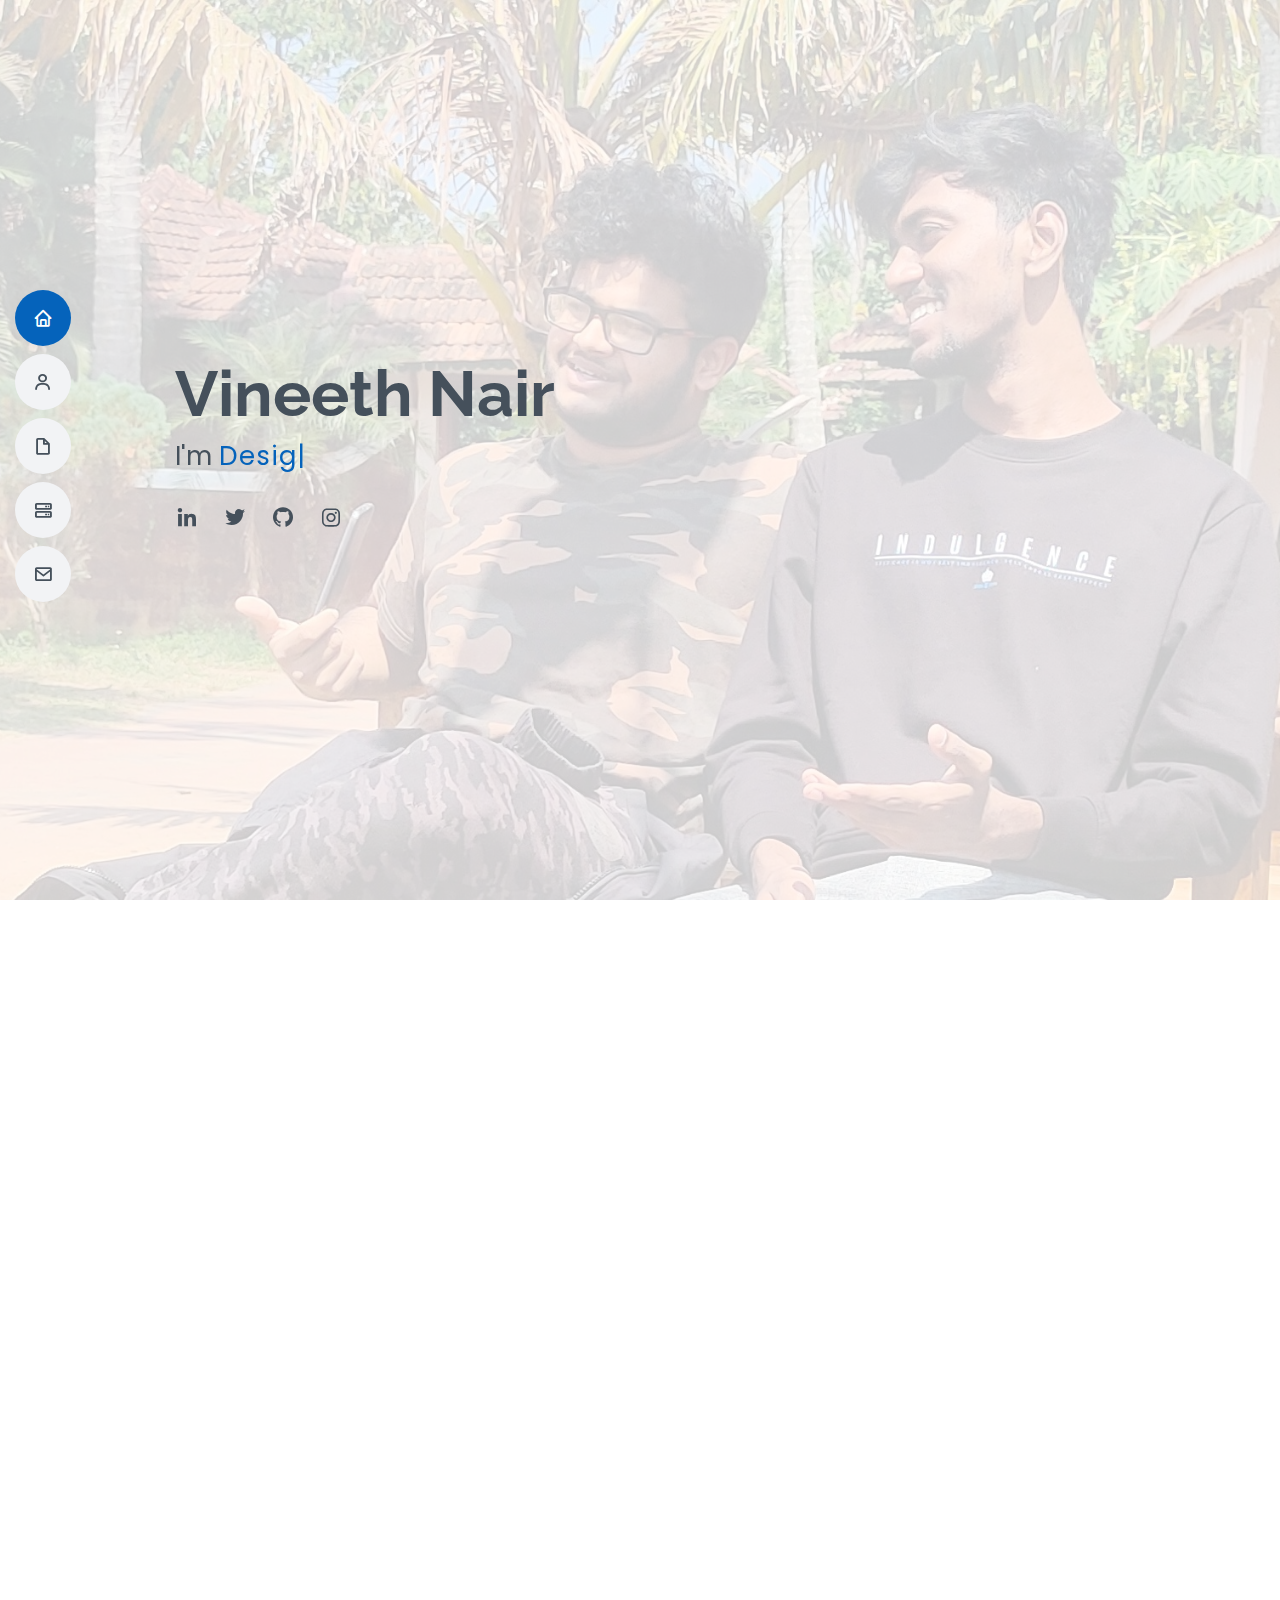
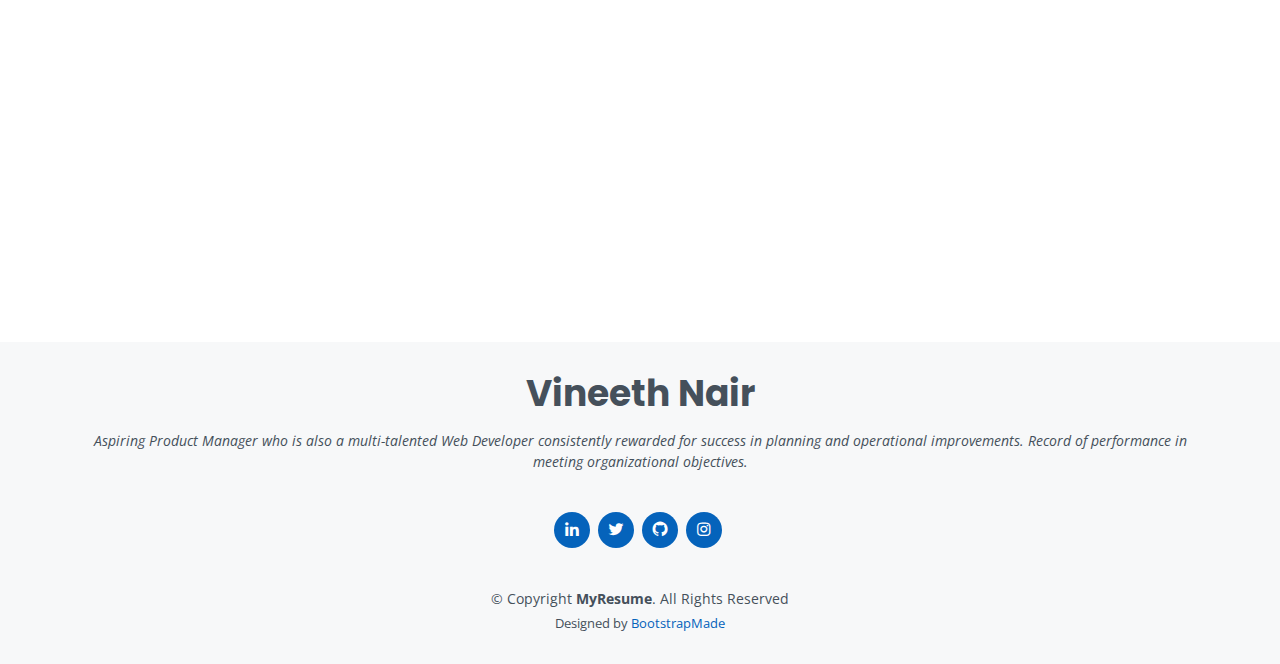
<file: index.html>
<!DOCTYPE html>
<html lang="en">

<head>
  <meta charset="utf-8">
  <meta content="width=device-width, initial-scale=1.0" name="viewport">

  <title>Vineeth Nair</title>
  <meta content="" name="descriptison">
  <meta content="" name="keywords">

  <!-- Favicons -->
  <link href="assets/img/favicon.png" rel="icon">

  <!-- Google Fonts -->
  <link href="https://fonts.googleapis.com/css?family=Open+Sans:300,300i,400,400i,600,600i,700,700i|Raleway:300,300i,400,400i,500,500i,600,600i,700,700i|Poppins:300,300i,400,400i,500,500i,600,600i,700,700i" rel="stylesheet">

  <!-- Vendor CSS Files -->
  <link href="assets/vendor/bootstrap/css/bootstrap.min.css" rel="stylesheet">
  <link href="assets/vendor/icofont/icofont.min.css" rel="stylesheet">
  <link href="assets/vendor/boxicons/css/boxicons.min.css" rel="stylesheet">
  <link href="assets/vendor/venobox/venobox.css" rel="stylesheet">
  <link href="assets/vendor/owl.carousel/assets/owl.carousel.min.css" rel="stylesheet">
  <link href="assets/vendor/aos/aos.css" rel="stylesheet">

  <!-- Template Main CSS File -->
  <link href="assets/css/style.css" rel="stylesheet">

  <!-- =======================================================
  * Template Name: MyResume - v2.0.0
  * Template URL: https://bootstrapmade.com/free-html-bootstrap-template-my-resume/
  * Author: BootstrapMade.com
  * License: https://bootstrapmade.com/license/
  ======================================================== -->
</head>

<body>

  <!-- ======= Mobile nav toggle button ======= -->
  <button type="button" class="mobile-nav-toggle d-xl-none"><i class="icofont-navigation-menu"></i></button>

  <!-- ======= Header ======= -->
  <header id="header" class="d-flex flex-column justify-content-center">

    <nav class="nav-menu">
      <ul>
        <li class="active"><a href="#hero"><i class="bx bx-home"></i> <span>Home</span></a></li>
        <li><a href="#about"><i class="bx bx-user"></i> <span>About</span></a></li>
        <li><a href="#resume"><i class="bx bx-file-blank"></i> <span>Resume</span></a></li>
        <li><a href="#services"><i class="bx bx-server"></i> <span>Projects</span></a></li>
        <li><a href="#contact"><i class="bx bx-envelope"></i> <span>Contact</span></a></li>
      </ul>
    </nav><!-- .nav-menu -->

  </header><!-- End Header -->

  <!-- ======= Hero Section ======= -->
  <section id="hero" class="d-flex flex-column justify-content-center">
    <div class="container" data-aos="zoom-in" data-aos-delay="100">
      <h1>Vineeth Nair</h1>
      <p>I'm <span class="typed" data-typed-items="Designer, Developer, Product Manager, Speaker"></span></p>
      <div class="social-links">
        <a href="https://www.linkedin.com/in/-vineeth-nair/" class="linkedin" target="blank"><i class="bx bxl-linkedin"></i></a>
        <a href="https://twitter.com/VineethNair_" class="twitter" target="blank"><i class="bx bxl-twitter"></i></a>
        <a href="https://github.com/vineeth-nair" class="github"  target="blank"><i class="bx bxl-github"></i></a>
        <a href="https://www.instagram.com/_vineethnair/" class="instagram" target="blank"><i class="bx bxl-instagram"></i></a>
      </div>
    </div>
  </section><!-- End Hero -->

  <main id="main">

    <!-- ======= About Section ======= -->
    <section id="about" class="about">
      <div class="container" data-aos="fade-up">

        <div class="section-title">
          <h2>About</h2>
          <p>Aspiring Product Manager who is also a multi-talented Web Developer consistently rewarded 
            for success in planning and operational improvements. 
            Record of performance in meeting organizational objectives. 
            Excellent interpersonal skills, ability to work well with others, in both
            supervisory and support staff roles.</p>
        </div>
        <br>
        <br>
        <div class="row">
          <div class="col-lg-4">
            <img src="assets/img/profile-img.jpg" class="img-fluid" alt="">
          </div>
          <div class="col-lg-8 pt-4 pt-lg-0 content">
            <p></p>
            <h3>Aspiring Product Manager.</h3>
            <p></p>
            <p class="font-italic">
              Also, a natural leader experienced in driving great team successes by coaching and motivating team members to increase financial profitability, operational efficiency, and customer satisfaction.
            </p>
            <div class="row">
              <div class="col-lg-6">
                <ul>
                  <li><i class="icofont-rounded-right"></i> <strong>Birthday:</strong> 26 August 1999</li>
                  <li><i class="icofont-rounded-right"></i> <strong>Website:</strong> www.vineethrnair.me </li>
                  <li><i class="icofont-rounded-right"></i> <strong>Phone:</strong> +91 8848798935</li>
                  <li><i class="icofont-rounded-right"></i> <strong>City:</strong> Kochi, Kerala, India</li>
                </ul>
              </div>
              <div class="col-lg-6">
                <ul>
                  <li><i class="icofont-rounded-right"></i> <strong>Age:</strong> 20</li>
                  <li><i class="icofont-rounded-right"></i> <strong>Degree:</strong> Graduate</li>
                  <li><i class="icofont-rounded-right"></i> <strong>Email:</strong> vineeth887@gmail.com</li>
                  <li><i class="icofont-rounded-right"></i> <strong>Freelance:</strong> Available</li>
                </ul>
              </div>
            </div>
            <p>
              Worked to scale the current technology learning activities to familiarize 
              the domain by expert’s help with a systematic learning path to build a new layer of domain experts.
            </p>
          </div>
        </div>

      </div>
    </section>
    <!-- End About Section -->

    <!-- ======= Facts Section ======= 

    <section id="facts" class="facts">
      <div class="container" data-aos="fade-up">

        <div class="section-title">
          <h2>Facts</h2>
          <p>Magnam dolores commodi suscipit. Necessitatibus eius consequatur ex aliquid fuga eum quidem. Sit sint consectetur velit. Quisquam quos quisquam cupiditate. Et nemo qui impedit suscipit alias ea. Quia fugiat sit in iste officiis commodi quidem hic quas.</p>
        </div>

        <div class="row">

          <div class="col-lg-3 col-md-6">
            <div class="count-box">
              <i class="icofont-simple-smile"></i>
              <span data-toggle="counter-up">232</span>
              <p>Happy Clients</p>
            </div>
          </div>

          <div class="col-lg-3 col-md-6 mt-5 mt-md-0">
            <div class="count-box">
              <i class="icofont-document-folder"></i>
              <span data-toggle="counter-up">521</span>
              <p>Projects</p>
            </div>
          </div>

          <div class="col-lg-3 col-md-6 mt-5 mt-lg-0">
            <div class="count-box">
              <i class="icofont-live-support"></i>
              <span data-toggle="counter-up">1,463</span>
              <p>Hours Of Support</p>
            </div>
          </div>

          <div class="col-lg-3 col-md-6 mt-5 mt-lg-0">
            <div class="count-box">
              <i class="icofont-users-alt-5"></i>
              <span data-toggle="counter-up">15</span>
              <p>Hard Workers</p>
            </div>
          </div>

        </div>

      </div>
    </section> 
    End Facts Section -->

    <!-- ======= Skills Section ======= -->
    <section id="skills" class="skills section-bg">
      <div class="container" data-aos="fade-up">

        <div class="section-title">
          <h2>Skills</h2>
          <!-- 
            <p>Magnam dolores commodi suscipit. Necessitatibus eius consequatur ex aliquid fuga eum quidem. Sit sint consectetur velit. Quisquam quos quisquam cupiditate. Et nemo qui impedit suscipit alias ea. Quia fugiat sit in iste officiis commodi quidem hic quas.</p>
          -->
          </div>

        <div class="row skills-content">

          <div class="col-lg-6">

            <div class="progress">
              <span class="skill">HTML <i class="val">80%</i></span>
              <div class="progress-bar-wrap">
                <div class="progress-bar" role="progressbar" aria-valuenow="80" aria-valuemin="0" aria-valuemax="100"></div>
              </div>
            </div>

            <div class="progress">
              <span class="skill">CSS <i class="val">80%</i></span>
              <div class="progress-bar-wrap">
                <div class="progress-bar" role="progressbar" aria-valuenow="80" aria-valuemin="0" aria-valuemax="100"></div>
              </div>
            </div>

            <div class="progress">
              <span class="skill">Bootstrap <i class="val">75%</i></span>
              <div class="progress-bar-wrap">
                <div class="progress-bar" role="progressbar" aria-valuenow="75" aria-valuemin="0" aria-valuemax="100"></div>
              </div>
            </div>

          </div>

  
          <div class="col-lg-6">

            
            <div class="progress">
              <span class="skill">Product Management <i class="val">90%</i></span>
              <div class="progress-bar-wrap">
                <div class="progress-bar" role="progressbar" aria-valuenow="90" aria-valuemin="0" aria-valuemax="100"></div>
              </div>
            </div>

            <div class="progress">
              <span class="skill">UI/UX <i class="val">75%</i></span>
              <div class="progress-bar-wrap">
                <div class="progress-bar" role="progressbar" aria-valuenow="75" aria-valuemin="0" aria-valuemax="100"></div>
              </div>
            </div>

            <div class="progress">
              <span class="skill">Proficiency in Research and Analysis <i class="val">90%</i></span>
              <div class="progress-bar-wrap">
                <div class="progress-bar" role="progressbar" aria-valuenow="90" aria-valuemin="0" aria-valuemax="100"></div>
              </div>
            </div>


          </div>

        </div>

      </div>
    </section>
    <!-- End Skills Section -->

    <!-- ======= Resume Section ======= -->
    <section id="resume" class="resume">
      <div class="container" data-aos="fade-up">

        <div class="section-title">
          <h2>Resume</h2>
          </div>

        <div class="row">
          <div class="col-lg-6">
            <h3 class="resume-title">Sumary</h3>
            <div class="resume-item pb-0">
              <h4>Vineeth Nair</h4>
              <p><em>Aspiring Product Manager who is also a multi-talented Web Developer consistently rewarded for success in planning and operational improvements. Record of performance in meeting organizational objectives. Excellent interpersonal skills, ability to work well with others, in both supervisory and support staff roles.</em></p>
              <ul>
                <li>Kochi,Kerala,India</li>
                <li>(+91) 8847898935</li>
                <li>vineeth887@gmail.com</li>
              </ul>
            </div>

            <h3 class="resume-title">Education</h3>
            <div class="resume-item">
              <h4>B.tech - Electronics and Communication</h4>
              <h5>2017 - 2021</h5>
              <p><em>CGPA - 8.02</em></p>
              <p><em>Mar Athanasius College of Engineering, Kerala, India</em></p>
              </div>
            <div class="resume-item">
              <h4>High School - Computer Science and Mathematics</h4>
              <h5>2015-2017</h5>
              <p><em>Percentage - 90.8%</em></p>
              <p><em>Mahatma Gandhi Public School, Kochi, India</em></p>
              </div>
          </div>
          <div class="col-lg-6">
            <h3 class="resume-title">Professional Experience</h3>
            <div class="resume-item">
              <h4>Co-Founder &amp; Project Lead - KuttyCoders</h4>
              <h5>2019 - Present</h5>
              <p><em>Kochi, India </em></p>
              <ul>
                <li>Designed, implemented and monitored web pages and sites.</li>
                <li>Devised new promotional approaches to boost student participation and market penetration while enhancing engagement and driving growth.</li>
              </ul>
            </div>
            <div class="resume-item">
              <h4>Co-Founder &amp; Developer - Splitbit</h4>
              <h5>2018 - 2019</h5>
              <p><em>Calicut, India</em></p>
              <ul>
                <li>Created site layout and user interface Adobe XD, Figma</li>
                <li>Used programming capabilities in HTML, CSS, and JavaScript.</li>
              </ul>
            </div>
            <div class="resume-item">
              <h4>Project Manager - TinkerHub</h4>
              <h5>2018 - 2019</h5>
              <p><em>Kochi, India</em></p>
              <ul>
                <li>Worked to scale the current technology learning activities to familiarize 
                  the domain by expert’s help with a systematic learning path to build a new layer of domain experts</li>
              </ul>
            </div>
          </div>
        </div>

      </div>
    </section>
    
<!-- End Resume Section -->

<!-- ======= Portolio
  
    <section id="portfolio" class="portfolio section-bg">
      <div class="container" data-aos="fade-up">

        <div class="section-title">
          <h2>Portfolio</h2>
          <p>Magnam dolores commodi suscipit. Necessitatibus eius consequatur ex aliquid fuga eum quidem. Sit sint consectetur velit. Quisquam quos quisquam cupiditate. Et nemo qui impedit suscipit alias ea. Quia fugiat sit in iste officiis commodi quidem hic quas.</p>
        </div>

        <div class="row">
          <div class="col-lg-12 d-flex justify-content-center" data-aos="fade-up" data-aos-delay="100">
            <ul id="portfolio-flters">
              <li data-filter="*" class="filter-active">All</li>
              <li data-filter=".filter-app">App</li>
              <li data-filter=".filter-card">Card</li>
              <li data-filter=".filter-web">Web</li>
            </ul>
          </div>
        </div>

        <div class="row portfolio-container" data-aos="fade-up" data-aos-delay="200">

          <div class="col-lg-4 col-md-6 portfolio-item filter-app">
            <div class="portfolio-wrap">
              <img src="assets/img/portfolio/portfolio-1.jpg" class="img-fluid" alt="">
              <div class="portfolio-info">
                <h4>App 1</h4>
                <p>App</p>
                <div class="portfolio-links">
                  <a href="assets/img/portfolio/portfolio-1.jpg" data-gall="portfolioGallery" class="venobox" title="App 1"><i class="bx bx-plus"></i></a>
                  <a href="portfolio-details.html" data-gall="portfolioDetailsGallery" data-vbtype="iframe" class="venobox" title="Portfolio Details"><i class="bx bx-link"></i></a>
                </div>
              </div>
            </div>
          </div>

          <div class="col-lg-4 col-md-6 portfolio-item filter-web">
            <div class="portfolio-wrap">
              <img src="assets/img/portfolio/portfolio-2.jpg" class="img-fluid" alt="">
              <div class="portfolio-info">
                <h4>Web 3</h4>
                <p>Web</p>
                <div class="portfolio-links">
                  <a href="assets/img/portfolio/portfolio-2.jpg" data-gall="portfolioGallery" class="venobox" title="Web 3"><i class="bx bx-plus"></i></a>
                  <a href="portfolio-details.html" data-gall="portfolioDetailsGallery" data-vbtype="iframe" class="venobox" title="Portfolio Details"><i class="bx bx-link"></i></a>
                </div>
              </div>
            </div>
          </div>

          <div class="col-lg-4 col-md-6 portfolio-item filter-app">
            <div class="portfolio-wrap">
              <img src="assets/img/portfolio/portfolio-3.jpg" class="img-fluid" alt="">
              <div class="portfolio-info">
                <h4>App 2</h4>
                <p>App</p>
                <div class="portfolio-links">
                  <a href="assets/img/portfolio/portfolio-3.jpg" data-gall="portfolioGallery" class="venobox" title="App 2"><i class="bx bx-plus"></i></a>
                  <a href="portfolio-details.html" data-gall="portfolioDetailsGallery" data-vbtype="iframe" class="venobox" title="Portfolio Details"><i class="bx bx-link"></i></a>
                </div>
              </div>
            </div>
          </div>

          <div class="col-lg-4 col-md-6 portfolio-item filter-card">
            <div class="portfolio-wrap">
              <img src="assets/img/portfolio/portfolio-4.jpg" class="img-fluid" alt="">
              <div class="portfolio-info">
                <h4>Card 2</h4>
                <p>Card</p>
                <div class="portfolio-links">
                  <a href="assets/img/portfolio/portfolio-4.jpg" data-gall="portfolioGallery" class="venobox" title="Card 2"><i class="bx bx-plus"></i></a>
                  <a href="portfolio-details.html" data-gall="portfolioDetailsGallery" data-vbtype="iframe" class="venobox" title="Portfolio Details"><i class="bx bx-link"></i></a>
                </div>
              </div>
            </div>
          </div>

          <div class="col-lg-4 col-md-6 portfolio-item filter-web">
            <div class="portfolio-wrap">
              <img src="assets/img/portfolio/portfolio-5.jpg" class="img-fluid" alt="">
              <div class="portfolio-info">
                <h4>Web 2</h4>
                <p>Web</p>
                <div class="portfolio-links">
                  <a href="assets/img/portfolio/portfolio-5.jpg" data-gall="portfolioGallery" class="venobox" title="Web 2"><i class="bx bx-plus"></i></a>
                  <a href="portfolio-details.html" data-gall="portfolioDetailsGallery" data-vbtype="iframe" class="venobox" title="Portfolio Details"><i class="bx bx-link"></i></a>
                </div>
              </div>
            </div>
          </div>

          <div class="col-lg-4 col-md-6 portfolio-item filter-app">
            <div class="portfolio-wrap">
              <img src="assets/img/portfolio/portfolio-6.jpg" class="img-fluid" alt="">
              <div class="portfolio-info">
                <h4>App 3</h4>
                <p>App</p>
                <div class="portfolio-links">
                  <a href="assets/img/portfolio/portfolio-6.jpg" data-gall="portfolioGallery" class="venobox" title="App 3"><i class="bx bx-plus"></i></a>
                  <a href="portfolio-details.html" data-gall="portfolioDetailsGallery" data-vbtype="iframe" class="venobox" title="Portfolio Details"><i class="bx bx-link"></i></a>
                </div>
              </div>
            </div>
          </div>

          <div class="col-lg-4 col-md-6 portfolio-item filter-card">
            <div class="portfolio-wrap">
              <img src="assets/img/portfolio/portfolio-7.jpg" class="img-fluid" alt="">
              <div class="portfolio-info">
                <h4>Card 1</h4>
                <p>Card</p>
                <div class="portfolio-links">
                  <a href="assets/img/portfolio/portfolio-7.jpg" data-gall="portfolioGallery" class="venobox" title="Card 1"><i class="bx bx-plus"></i></a>
                  <a href="portfolio-details.html" data-gall="portfolioDetailsGallery" data-vbtype="iframe" class="venobox" title="Portfolio Details"><i class="bx bx-link"></i></a>
                </div>
              </div>
            </div>
          </div>

          <div class="col-lg-4 col-md-6 portfolio-item filter-card">
            <div class="portfolio-wrap">
              <img src="assets/img/portfolio/portfolio-8.jpg" class="img-fluid" alt="">
              <div class="portfolio-info">
                <h4>Card 3</h4>
                <p>Card</p>
                <div class="portfolio-links">
                  <a href="assets/img/portfolio/portfolio-8.jpg" data-gall="portfolioGallery" class="venobox" title="Card 3"><i class="bx bx-plus"></i></a>
                  <a href="portfolio-details.html" data-gall="portfolioDetailsGallery" data-vbtype="iframe" class="venobox" title="Portfolio Details"><i class="bx bx-link"></i></a>
                </div>
              </div>
            </div>
          </div>

          <div class="col-lg-4 col-md-6 portfolio-item filter-web">
            <div class="portfolio-wrap">
              <img src="assets/img/portfolio/portfolio-9.jpg" class="img-fluid" alt="">
              <div class="portfolio-info">
                <h4>Web 3</h4>
                <p>Web</p>
                <div class="portfolio-links">
                  <a href="assets/img/portfolio/portfolio-9.jpg" data-gall="portfolioGallery" class="venobox" title="Web 3"><i class="bx bx-plus"></i></a>
                  <a href="portfolio-details.html" data-gall="portfolioDetailsGallery" data-vbtype="iframe" class="venobox" title="Portfolio Details"><i class="bx bx-link"></i></a>
                </div>
              </div>
            </div>
          </div>
      </div>
    </section>
        
End Portfolio Section -->
      
    <!-- ======= Services Section ======= -->
    <section id="services" class="services">
      <div class="container" data-aos="fade-up">

        <div class="section-title">
          <h2>Projects</h2>
          <p></p>
        </div>

        <div class="row">

          <div class="col-lg-4 col-md-6 d-flex align-items-stretch" data-aos="zoom-in" data-aos-delay="100">
            <div class="icon-box iconbox-blue">
              <div class="icon">
                <svg width="100" height="100" viewBox="0 0 600 600" xmlns="http://www.w3.org/2000/svg">
                  <path stroke="none" stroke-width="0" fill="#f5f5f5" d="M300,521.0016835830174C376.1290562159157,517.8887921683347,466.0731472004068,529.7835943286574,510.70327084640275,468.03025145048787C554.3714126377745,407.6079735673963,508.03601936045806,328.9844924480964,491.2728898941984,256.3432110539036C474.5976632858925,184.082847569629,479.9380746630129,96.60480741107993,416.23090153303,58.64404602377083C348.86323505073057,18.502131276798302,261.93793281208167,40.57373210992963,193.5410806939664,78.93577620505333C130.42746243093433,114.334589627462,98.30271207620316,179.96522072025542,76.75703585869454,249.04625023123273C51.97151888228291,328.5150500222984,13.704378332031375,421.85034740162234,66.52175969318436,486.19268352777647C119.04800174914682,550.1803526380478,217.28368757567262,524.383925680826,300,521.0016835830174"></path>
                </svg>
                <i class="bx bxl-dribbble"></i>
              </div>
              <h4><a href="https://github.com/vineeth-nair/Product-Management" target="blank">Product Management - LinkedIn TnP</a></h4>
              <p>Designed a native mobile and web application for the recent college graduates 
                to improve their chance for getting placed in a company by the end of next academic year.</p>
            </div>
          </div>

          <div class="col-lg-4 col-md-6 d-flex align-items-stretch mt-4 mt-md-0" data-aos="zoom-in" data-aos-delay="200">
            <div class="icon-box iconbox-orange ">
              <div class="icon">
                <svg width="100" height="100" viewBox="0 0 600 600" xmlns="http://www.w3.org/2000/svg">
                  <path stroke="none" stroke-width="0" fill="#f5f5f5" d="M300,582.0697525312426C382.5290701553225,586.8405444964366,449.9789794690241,525.3245884688669,502.5850820975895,461.55621195738473C556.606425686781,396.0723002908107,615.8543463187945,314.28637112970534,586.6730223649479,234.56875336149918C558.9533121215079,158.8439757836574,454.9685369536778,164.00468322053177,381.49747125262974,130.76875717737553C312.15926192815925,99.40240125094834,248.97055460311594,18.661163978235184,179.8680185752513,50.54337015887873C110.5421016452524,82.52863877960104,119.82277516462835,180.83849132639028,109.12597500060166,256.43424936330496C100.08760227029461,320.3096726198365,92.17705696193138,384.0621239912766,124.79988738764834,439.7174275375508C164.83382741302287,508.01625554203684,220.96474134820875,577.5009287672846,300,582.0697525312426"></path>
                </svg>
                <i class="bx bx-file"></i>
              </div>
              <h4><a href="kuttycoders.in" target="blank">Website - KuttyCoders</a></h4>
              <p>Designed a responsive web page for KuttyCoders. KuttyCoders is a tech community for school students.</p>
            </div>
          </div>

          <div class="col-lg-4 col-md-6 d-flex align-items-stretch mt-4 mt-lg-0" data-aos="zoom-in" data-aos-delay="300">
            <div class="icon-box iconbox-pink">
              <div class="icon">
                <svg width="100" height="100" viewBox="0 0 600 600" xmlns="http://www.w3.org/2000/svg">
                  <path stroke="none" stroke-width="0" fill="#f5f5f5" d="M300,541.5067337569781C382.14930387511276,545.0595476570109,479.8736841581634,548.3450877840088,526.4010558755058,480.5488172755941C571.5218469581645,414.80211281144784,517.5187510058486,332.0715597781072,496.52539010469104,255.14436215662573C477.37192572678356,184.95920475031193,473.57363656557914,105.61284051026155,413.0603344069578,65.22779650032875C343.27470386102294,18.654635553484475,251.2091493199835,5.337323636656869,175.0934190732945,40.62881213300186C97.87086631185822,76.43348514350839,51.98124368387456,156.15599469081315,36.44837278890362,239.84606092416172C21.716077023791087,319.22268207091537,43.775223500013084,401.1760424656574,96.891909868211,461.97329694683043C147.22146801428983,519.5804099606455,223.5754009179313,538.201503339737,300,541.5067337569781"></path>
                </svg>
                <i class="bx bx-tachometer"></i>
              </div>
              <h4><a href="https://www.figma.com/file/aLc3J5TJWzUeHcmJfafVtb/LinkedIn-TnP-v2?node-id=0%3A1" target="blank">User Interface - Mobile App</a></h4>
              <p>LinkedIn TnP is a platform that acts as a constant companion for users throughout their TnP journey. 
                Auto recommendation is one cool feature of the app and an overview of this is showed in the prototype.  </p>
            </div>
          </div>
          <div class="col-lg-4 col-md-6 d-flex align-items-stretch mt-4" data-aos="zoom-in" data-aos-delay="100">
            <div class="icon-box iconbox-yellow">
              <div class="icon">
                <svg width="100" height="100" viewBox="0 0 600 600" xmlns="http://www.w3.org/2000/svg">
                  <path stroke="none" stroke-width="0" fill="#f5f5f5" d="M300,503.46388370962813C374.79870501325706,506.71871716319447,464.8034551963731,527.1746412648533,510.4981551193396,467.86667711651364C555.9287308511215,408.9015244558933,512.6030010748507,327.5744911775523,490.211057578863,256.5855673507754C471.097692560561,195.9906835881958,447.69079081568157,138.11976852964426,395.19560036434837,102.3242989838813C329.3053358748298,57.3949838291264,248.02791733380457,8.279543830951368,175.87071277845988,42.242879143198664C103.41431057327972,76.34704239035025,93.79494320519305,170.9812938413882,81.28167332365135,250.07896920659033C70.17666984294237,320.27484674793965,64.84698225790005,396.69656628748305,111.28512138212992,450.4950937839243C156.20124167950087,502.5303643271138,231.32542653798444,500.4755392045468,300,503.46388370962813"></path>
                </svg>
                <i class="bx bx-layer"></i>
              </div>
              <h4><a href="https://www.behance.net/vineethnair1" target="blank">Video Designing</a></h4>
              <p>Sharing few of my video editing and designing works which I have done for KuttyCoders. Tools used - Adobe premiere pro and Adobe After Effects.</p>
            </div>
          </div>

          <div class="col-lg-4 col-md-6 d-flex align-items-stretch mt-4" data-aos="zoom-in" data-aos-delay="200">
            <div class="icon-box iconbox-red">
              <div class="icon">
                <svg width="100" height="100" viewBox="0 0 600 600" xmlns="http://www.w3.org/2000/svg">
                  <path stroke="none" stroke-width="0" fill="#f5f5f5" d="M300,532.3542879108572C369.38199826031484,532.3153073249985,429.10787420159085,491.63046689027357,474.5244479745417,439.17860296908856C522.8885846962883,383.3225815378663,569.1668002868075,314.3205725914397,550.7432151929288,242.7694973846089C532.6665558377875,172.5657663291529,456.2379748765914,142.6223662098291,390.3689995646985,112.34683881706744C326.66090330228417,83.06452184765237,258.84405631176094,53.51806209861945,193.32584062364296,78.48882559362697C121.61183558270385,105.82097193414197,62.805066853699245,167.19869350419734,48.57481801355237,242.6138429142374C34.843463184063346,315.3850353017275,76.69343916112496,383.4422959591041,125.22947124332185,439.3748458443577C170.7312796277747,491.8107796887764,230.57421082200815,532.3932930995766,300,532.3542879108572"></path>
                </svg>
                <i class="bx bx-slideshow"></i>
              </div>
              <h4><a href="https://www.behance.net/gallery/102211853/Instagram-Story?" target="blank">Instagram Story Design</a></h4>
              <p>Designed concepts of Instagram Story using Figma tool. </p>
            </div>
          </div>


<!--
          <div class="col-lg-4 col-md-6 d-flex align-items-stretch mt-4" data-aos="zoom-in" data-aos-delay="100">
            <div class="icon-box iconbox-yellow">
              <div class="icon">
                <svg width="100" height="100" viewBox="0 0 600 600" xmlns="http://www.w3.org/2000/svg">
                  <path stroke="none" stroke-width="0" fill="#f5f5f5" d="M300,503.46388370962813C374.79870501325706,506.71871716319447,464.8034551963731,527.1746412648533,510.4981551193396,467.86667711651364C555.9287308511215,408.9015244558933,512.6030010748507,327.5744911775523,490.211057578863,256.5855673507754C471.097692560561,195.9906835881958,447.69079081568157,138.11976852964426,395.19560036434837,102.3242989838813C329.3053358748298,57.3949838291264,248.02791733380457,8.279543830951368,175.87071277845988,42.242879143198664C103.41431057327972,76.34704239035025,93.79494320519305,170.9812938413882,81.28167332365135,250.07896920659033C70.17666984294237,320.27484674793965,64.84698225790005,396.69656628748305,111.28512138212992,450.4950937839243C156.20124167950087,502.5303643271138,231.32542653798444,500.4755392045468,300,503.46388370962813"></path>
                </svg>
                <i class="bx bx-layer"></i>
              </div>
              <h4><a href="">Nemo Enim</a></h4>
              <p>At vero eos et accusamus et iusto odio dignissimos ducimus qui blanditiis</p>
            </div>
          </div>

          <div class="col-lg-4 col-md-6 d-flex align-items-stretch mt-4" data-aos="zoom-in" data-aos-delay="200">
            <div class="icon-box iconbox-red">
              <div class="icon">
                <svg width="100" height="100" viewBox="0 0 600 600" xmlns="http://www.w3.org/2000/svg">
                  <path stroke="none" stroke-width="0" fill="#f5f5f5" d="M300,532.3542879108572C369.38199826031484,532.3153073249985,429.10787420159085,491.63046689027357,474.5244479745417,439.17860296908856C522.8885846962883,383.3225815378663,569.1668002868075,314.3205725914397,550.7432151929288,242.7694973846089C532.6665558377875,172.5657663291529,456.2379748765914,142.6223662098291,390.3689995646985,112.34683881706744C326.66090330228417,83.06452184765237,258.84405631176094,53.51806209861945,193.32584062364296,78.48882559362697C121.61183558270385,105.82097193414197,62.805066853699245,167.19869350419734,48.57481801355237,242.6138429142374C34.843463184063346,315.3850353017275,76.69343916112496,383.4422959591041,125.22947124332185,439.3748458443577C170.7312796277747,491.8107796887764,230.57421082200815,532.3932930995766,300,532.3542879108572"></path>
                </svg>
                <i class="bx bx-slideshow"></i>
              </div>
              <h4><a href="">Dele Cardo</a></h4>
              <p>Quis consequatur saepe eligendi voluptatem consequatur dolor consequuntur</p>
            </div>
          </div>

          <div class="col-lg-4 col-md-6 d-flex align-items-stretch mt-4" data-aos="zoom-in" data-aos-delay="300">
            <div class="icon-box iconbox-teal">
              <div class="icon">
                <svg width="100" height="100" viewBox="0 0 600 600" xmlns="http://www.w3.org/2000/svg">
                  <path stroke="none" stroke-width="0" fill="#f5f5f5" d="M300,566.797414625762C385.7384707136149,576.1784315230908,478.7894351017131,552.8928747891023,531.9192734346935,484.94944893311C584.6109503024035,417.5663521118492,582.489472248146,322.67544863468447,553.9536738515405,242.03673114598146C529.1557734026468,171.96086150256528,465.24506316201064,127.66468636344209,395.9583748389544,100.7403814666027C334.2173773831606,76.7482773500951,269.4350130405921,84.62216499799875,207.1952322260088,107.2889140133804C132.92018162631612,134.33871894543012,41.79353780512637,160.00259165414826,22.644507872594943,236.69541883565114C3.319112789854554,314.0945973066697,72.72355303640163,379.243833228382,124.04198916343866,440.3218312028393C172.9286146004772,498.5055451809895,224.45579914871206,558.5317968840102,300,566.797414625762"></path>
                </svg>
                <i class="bx bx-arch"></i>
              </div>
              <h4><a href="">Divera Don</a></h4>
              <p>Modi nostrum vel laborum. Porro fugit error sit minus sapiente sit aspernatur</p>
            </div>
          </div>
        
End of Service section-->
        </div>

      </div>
    </section>


    <!-- ======= Testimonials Section ======= -->
    <section id="testimonials" class="testimonials section-bg">
      <div class="container" data-aos="fade-up">

        <div class="section-title">
          <h2>Testimonials</h2>
        </div>

        <div class="owl-carousel testimonials-carousel" data-aos="zoom-in" data-aos-delay="3
        50">

          <div class="testimonial-item">
            <img src="assets/img/testimonials/testimonials-1.jpg" class="testimonial-img" alt="">
            <h3>Avinash S Kurup</h3>
            <h4>Data Analyst at 10XDS</h4>
            <p>
              <i class="bx bxs-quote-alt-left quote-icon-left"></i>
              Vineeth a guy with cute smile put on his face 24*7 seems so 
              simple by nature but no matter what challenges you give, 
              he will solve them for sure just like snap of a finger. 
              He is a damn good problem solver , highly creative , 
              best team player I ever found with never ending energy.
              <i class="bx bxs-quote-alt-right quote-icon-right"></i>
            </p>
          </div>

          <div class="testimonial-item">
            <img src="assets/img/testimonials/testimonials-2.jpeg" class="testimonial-img" alt="">
            <h3>Vipin Gopinath</h3>
            <h4>Senior Software Engineer at Monocept | CEO and Founder at Splitbit </h4>
            <p>
            <i class="bx bxs-quote-alt-left quote-icon-left"></i>
            Vineeth is passionate about designing, writing code, and solving user’s problems through 
            the development of creative and innovative software. 
            While working on Splitbit, he was vocal about his software ideas, but 
            respects his superiors and enthusiastically tackles every assignment as he is directed. 
            He is friendly, easy to get along with, well-liked and respected by his co-workers. 
            It was my pleasure to work with him.
            
           <i class="bx bxs-quote-alt-right quote-icon-right"></i>
            </p>
          </div>

          <div class="testimonial-item">
            <img src="assets/img/testimonials/testimonials-3.jpg" class="testimonial-img" alt="">
            <h3>Yadev Jayachandran</h3>
            <h4>Technology Innovation Fellow, Kerala Startup Mission</h4>
            <p>
              <i class="bx bxs-quote-alt-left quote-icon-left"></i>
              In my last 3 years engaging with the developer communities in Kerala, 
              it is Vineeth who showed me that a simple and genuine idea combined with the right people, mindset and efforts, 
              could make a great impact in a short time.<i class="bx bxs-quote-alt-right quote-icon-right"></i>
            </p>
          </div>

          <div class="testimonial-item">
            <img src="assets/img/testimonials/testimonials-4.jpg" class="testimonial-img" alt="">
            <h3>Harpriya P</h3>
            <h4>Assistant Professor, Mar Athanasius College of Engineering</h4>
            <p>
              <i class="bx bxs-quote-alt-left quote-icon-left"></i>
              Vineeth is an enthusiastic student who always wish to put his signature in every actions. 
              He possess a unique mind with innovative thoughts and ideas that enlightens and benefits young minds.
              <i class="bx bxs-quote-alt-right quote-icon-right"></i>
            </p>
          </div>
<!--
          <div class="testimonial-item">
            <img src="assets/img/testimonials/testimonials-5.jpg" class="testimonial-img" alt="">
            <h3>John Larson</h3>
            <h4>Entrepreneur</h4>
            <p>
              <i class="bx bxs-quote-alt-left quote-icon-left"></i>
              Quis quorum aliqua sint quem legam fore sunt eram irure aliqua veniam tempor noster veniam enim culpa labore duis sunt culpa nulla illum cillum fugiat legam esse veniam culpa fore nisi cillum quid.
              <i class="bx bxs-quote-alt-right quote-icon-right"></i>
            </p>
          </div>
-->
        </div>

      </div>
    </section>
    <!-- End Testimonials Section -->

    <!-- ======= Contact Section ======= -->
    <section id="contact" class="contact">
      <div class="container" data-aos="fade-up">

        <div class="section-title">
          <h2>Contact</h2>
        </div>

        <div class="row mt-1">

          <div class="col-lg-4">
            <div class="info">
              <div class="address">
                <i class="icofont-google-map"></i>
                <h4>Location:</h4>
                <p>Kochi, Kerala, India</p>
              </div>

              <div class="email">
                <i class="icofont-envelope"></i>
                <h4>Email:</h4>
                <p>vineeth887@gmail.com</p>
              </div>

              <div class="phone">
                <i class="icofont-phone"></i>
                <h4>Call:</h4>
                <p>+91 8848798935</p>
              </div>

            </div>

          </div>

          <div class="col-lg-8 mt-5 mt-lg-0">

            <form action="forms/contact.php" method="post" role="form" class="php-email-form">
              <div class="form-row">
                <div class="col-md-6 form-group">
                  <input type="text" name="name" class="form-control" id="name" placeholder="Your Name" data-rule="minlen:4" data-msg="Please enter at least 4 chars" />
                  <div class="validate"></div>
                </div>
                <div class="col-md-6 form-group">
                  <input type="email" class="form-control" name="email" id="email" placeholder="Your Email" data-rule="email" data-msg="Please enter a valid email" />
                  <div class="validate"></div>
                </div>
              </div>
              <div class="form-group">
                <input type="text" class="form-control" name="subject" id="subject" placeholder="Subject" data-rule="minlen:4" data-msg="Please enter at least 8 chars of subject" />
                <div class="validate"></div>
              </div>
              <div class="form-group">
                <textarea class="form-control" name="message" rows="5" data-rule="required" data-msg="Please write something for us" placeholder="Message"></textarea>
                <div class="validate"></div>
              </div>
              <div class="mb-3">
                <div class="loading">Loading</div>
                <div class="error-message"></div>
                <div class="sent-message">Your message has been sent. Thank you!</div>
              </div>
              <div class="text-center"><button type="submit">Send Message</button></div>
            </form>

          </div>

        </div>

      </div>
    </section><!-- End Contact Section -->

  </main><!-- End #main -->

  <!-- ======= Footer ======= -->
  <footer id="footer">
    <div class="container">
      <h3>Vineeth Nair</h3>
      <p>Aspiring Product Manager who is also a multi-talented Web Developer consistently rewarded for success
         in planning and operational improvements. Record of performance in meeting organizational objectives.</p>
      <div class="social-links">
        <a href="https://www.linkedin.com/in/-vineeth-nair/" class="linkedin" target="blank"><i class="bx bxl-linkedin"></i></a>
        <a href="https://twitter.com/VineethNair_" class="twitter" target="blank"><i class="bx bxl-twitter"></i></a>
        <a href="https://github.com/vineeth-nair" class="github" target="blank"><i class="bx bxl-github"></i></a>
        <a href="https://www.instagram.com/_vineethnair/" class="instagram" target="blank"><i class="bx bxl-instagram"></i></a>
     </div>
      <div class="copyright">
        &copy; Copyright <strong><span>MyResume</span></strong>. All Rights Reserved
      </div>
      <div class="credits">
        <!-- All the links in the footer should remain intact. -->
        <!-- You can delete the links only if you purchased the pro version. -->
        <!-- Licensing information: [license-url] -->
        <!-- Purchase the pro version with working PHP/AJAX contact form: https://bootstrapmade.com/free-html-bootstrap-template-my-resume/ -->
        Designed by <a href="https://bootstrapmade.com/">BootstrapMade</a>
      </div>
    </div>
  </footer><!-- End Footer -->

  <a href="#" class="back-to-top"><i class="bx bx-up-arrow-alt"></i></a>
  <div id="preloader"></div>

  <!-- Vendor JS Files -->
  <script src="assets/vendor/jquery/jquery.min.js"></script>
  <script src="assets/vendor/bootstrap/js/bootstrap.bundle.min.js"></script>
  <script src="assets/vendor/jquery.easing/jquery.easing.min.js"></script>
  <script src="assets/vendor/php-email-form/validate.js"></script>
  <script src="assets/vendor/waypoints/jquery.waypoints.min.js"></script>
  <script src="assets/vendor/counterup/counterup.min.js"></script>
  <script src="assets/vendor/isotope-layout/isotope.pkgd.min.js"></script>
  <script src="assets/vendor/venobox/venobox.min.js"></script>
  <script src="assets/vendor/owl.carousel/owl.carousel.min.js"></script>
  <script src="assets/vendor/typed.js/typed.min.js"></script>
  <script src="assets/vendor/aos/aos.js"></script>

  <!-- Template Main JS File -->
  <script src="assets/js/main.js"></script>

</body>

</html>
</file>
<file: assets/vendor/venobox/venobox.css>
/* ------ venobox.css --------*/
.vbox-overlay *, .vbox-overlay *:before, .vbox-overlay *:after{
    -webkit-backface-visibility: hidden;
    -webkit-box-sizing:border-box;
    -moz-box-sizing:border-box;
    box-sizing:border-box;
}
.vbox-overlay * { 
    -webkit-backface-visibility: visible;
    backface-visibility: visible;
}
.vbox-overlay{
    display: -webkit-flex;
    display: flex;
    -webkit-flex-direction: column;
    flex-direction: column;
    -webkit-justify-content: center;
    justify-content: center;
    -webkit-align-items: center;
    align-items: center;
    position: fixed;
    left: 0;
    top: 0;
    bottom: 0;
    right: 0;
    z-index: 999999;
}

/* ----- navigation ----- */
.vbox-title{
    width: 100%;
    height: 40px;
    float: left;
    text-align: center;
    line-height: 28px;
    font-size: 12px;
    padding: 6px 50px;
    overflow: hidden;
    position: fixed;
    display: none;
    left: 0;
    z-index: 89;
}
.vbox-close{
    cursor: pointer;
    position: fixed;
    top: -1px;
    right: 0;
    width: 50px;
    height: 40px;
    padding: 6px;
    display: block;
    background-position:10px center;
    overflow: hidden;
    font-size: 24px;
    line-height: 1;
    text-align: center;
    z-index: 99;
}
.vbox-left{
    cursor: pointer;
    position: fixed;
    left: 0;
    height: 40px;
    overflow: hidden;
    line-height: 28px;
    font-size: 12px;
    z-index: 99;
    display: flex;
    align-items:center;
}
.vbox-num{
    display: inline-block;
    margin: 6px 0 6px 15px;
}
/* ----- Social share ----- */
.vbox-share{
    line-height: 28px;
    font-size: 12px;
    overflow: hidden;
    position: fixed;
    left: 0;
    z-index: 98;
    display: flex;
    align-items:center;
    justify-content: center;
    width: 100%;
    text-align: center;
}
.vbox-share svg{
    max-height: 28px;
    width: 28px;
    z-index: 10;
    margin-left: 12px;
    margin-top: 6px;
    margin-bottom: 6px;
    vertical-align: middle;
}


/* ----- navigation ARROWS ----- */
.vbox-next, .vbox-prev{
    position: fixed;
    top: 50%;
    margin-top: -15px;
    overflow: hidden;
    cursor: pointer;
    display: block;
    width: 45px;
    height: 45px;
    z-index: 99;
}
.vbox-next span, .vbox-prev span{
    position: relative;
    width: 20px;
    height: 20px;
    border: 2px solid transparent;
    border-top-color: #B6B6B6;
    border-right-color: #B6B6B6;
    text-indent: -100px;
    position: absolute;
    top: 8px;
    display: block;
}
.vbox-prev{
    left: 15px;
}
.vbox-next{
    right: 15px;
}
.vbox-prev span{
    left: 10px;
    -ms-transform: rotate(-135deg);
    -webkit-transform: rotate(-135deg);
    transform: rotate(-135deg);
}
.vbox-next span{
    -ms-transform: rotate(45deg);
    -webkit-transform: rotate(45deg);
    transform: rotate(45deg);
    right: 10px;
}
/* ------- inline window ------ */
.vbox-inline{
    width: 420px;
    height: 315px;
    height: 70vh;
    padding: 10px;
    background: #fff;
    margin: 0 auto;
    overflow: auto;
    text-align: left;
}
/* ------- Video & iFrames window ------ */
.venoframe{
    max-width: 100%;
    width: 100%;
    border: none;
    width: 100%;
    height: 260px;
    height: 70vh;
}
.venoframe.vbvid{
    height: 260px;
}
@media (min-width: 768px) {
    .venoframe, .vbox-inline{
        width: 90%;
        height: 360px;
        height: 70vh;
    }
    .venoframe.vbvid{
        width: 640px;
        height: 360px;
    }
}
@media (min-width: 992px) {
    .venoframe, .vbox-inline{
        max-width: 1200px;
        width: 80%;
        height: 540px;
        height: 70vh;
    }
    .venoframe.vbvid{
        width: 960px;
        height: 540px;
    }
}
/* 
Please do NOT edit this part! 
or at least read this note: http://i.imgur.com/7C0ws9e.gif
*/
.vbox-open{
    overflow: hidden;
}
.vbox-container{
    position: absolute;
    left: 0;
    right: 0;
    top: 0;
    bottom: 0;
    overflow-x: hidden;
    overflow-y: scroll;
    overflow-scrolling: touch;
    -webkit-overflow-scrolling: touch;
    z-index: 20;
    max-height: 100%;

}

.vbox-content{
    text-align: center;
    float: left;
    width: 100%;
    position: relative;
    overflow: hidden;
    padding: 20px 4%;
}
.vbox-container img{
    max-width: 100%;
    height: auto;
}
.vbox-figlio{
    box-shadow: 0 0 12px rgba(0,0,0,0.19), 0 6px 6px rgba(0,0,0,0.23);
    max-width: 100%;
    text-align: initial;
}
img.vbox-figlio{
    -webkit-user-select: none;
-khtml-user-select: none;
-moz-user-select: none;
-o-user-select: none;
user-select: none;
}
.vbox-content.swipe-left{
    margin-left: -200px !important;
}
.vbox-content.swipe-right{
    margin-left: 200px !important;
}
.vbox-animated{
    webkit-transition: margin 300ms ease-out;
    transition: margin 300ms ease-out;
}

/* ---------- preloader ----------
 * SPINKIT 
 * http://tobiasahlin.com/spinkit/
-------------------------------- */
.sk-double-bounce,.sk-rotating-plane{width:40px;height:40px;margin:40px auto}.sk-rotating-plane{background-color:#333;-webkit-animation:sk-rotatePlane 1.2s infinite ease-in-out;animation:sk-rotatePlane 1.2s infinite ease-in-out}@-webkit-keyframes sk-rotatePlane{0%{-webkit-transform:perspective(120px) rotateX(0) rotateY(0);transform:perspective(120px) rotateX(0) rotateY(0)}50%{-webkit-transform:perspective(120px) rotateX(-180.1deg) rotateY(0);transform:perspective(120px) rotateX(-180.1deg) rotateY(0)}100%{-webkit-transform:perspective(120px) rotateX(-180deg) rotateY(-179.9deg);transform:perspective(120px) rotateX(-180deg) rotateY(-179.9deg)}}@keyframes sk-rotatePlane{0%{-webkit-transform:perspective(120px) rotateX(0) rotateY(0);transform:perspective(120px) rotateX(0) rotateY(0)}50%{-webkit-transform:perspective(120px) rotateX(-180.1deg) rotateY(0);transform:perspective(120px) rotateX(-180.1deg) rotateY(0)}100%{-webkit-transform:perspective(120px) rotateX(-180deg) rotateY(-179.9deg);transform:perspective(120px) rotateX(-180deg) rotateY(-179.9deg)}}.sk-double-bounce{position:relative}.sk-double-bounce .sk-child{width:100%;height:100%;border-radius:50%;background-color:#333;opacity:.6;position:absolute;top:0;left:0;-webkit-animation:sk-doubleBounce 2s infinite ease-in-out;animation:sk-doubleBounce 2s infinite ease-in-out}.sk-chasing-dots .sk-child,.sk-spinner-pulse,.sk-three-bounce .sk-child{background-color:#333;border-radius:100%}.sk-double-bounce .sk-double-bounce2{-webkit-animation-delay:-1s;animation-delay:-1s}@-webkit-keyframes sk-doubleBounce{0%,100%{-webkit-transform:scale(0);transform:scale(0)}50%{-webkit-transform:scale(1);transform:scale(1)}}@keyframes sk-doubleBounce{0%,100%{-webkit-transform:scale(0);transform:scale(0)}50%{-webkit-transform:scale(1);transform:scale(1)}}.sk-wave{margin:40px auto;width:50px;height:40px;text-align:center;font-size:10px}.sk-wave .sk-rect{background-color:#333;height:100%;width:6px;display:inline-block;-webkit-animation:sk-waveStretchDelay 1.2s infinite ease-in-out;animation:sk-waveStretchDelay 1.2s infinite ease-in-out}.sk-wave .sk-rect1{-webkit-animation-delay:-1.2s;animation-delay:-1.2s}.sk-wave .sk-rect2{-webkit-animation-delay:-1.1s;animation-delay:-1.1s}.sk-wave .sk-rect3{-webkit-animation-delay:-1s;animation-delay:-1s}.sk-wave .sk-rect4{-webkit-animation-delay:-.9s;animation-delay:-.9s}.sk-wave .sk-rect5{-webkit-animation-delay:-.8s;animation-delay:-.8s}@-webkit-keyframes sk-waveStretchDelay{0%,100%,40%{-webkit-transform:scaleY(.4);transform:scaleY(.4)}20%{-webkit-transform:scaleY(1);transform:scaleY(1)}}@keyframes sk-waveStretchDelay{0%,100%,40%{-webkit-transform:scaleY(.4);transform:scaleY(.4)}20%{-webkit-transform:scaleY(1);transform:scaleY(1)}}.sk-wandering-cubes{margin:40px auto;width:40px;height:40px;position:relative}.sk-wandering-cubes .sk-cube{background-color:#333;width:10px;height:10px;position:absolute;top:0;left:0;-webkit-animation:sk-wanderingCube 1.8s ease-in-out -1.8s infinite both;animation:sk-wanderingCube 1.8s ease-in-out -1.8s infinite both}.sk-chasing-dots,.sk-spinner-pulse{width:40px;height:40px;margin:40px auto}.sk-wandering-cubes .sk-cube2{-webkit-animation-delay:-.9s;animation-delay:-.9s}@-webkit-keyframes sk-wanderingCube{0%{-webkit-transform:rotate(0);transform:rotate(0)}25%{-webkit-transform:translateX(30px) rotate(-90deg) scale(.5);transform:translateX(30px) rotate(-90deg) scale(.5)}50%{-webkit-transform:translateX(30px) translateY(30px) rotate(-179deg);transform:translateX(30px) translateY(30px) rotate(-179deg)}50.1%{-webkit-transform:translateX(30px) translateY(30px) rotate(-180deg);transform:translateX(30px) translateY(30px) rotate(-180deg)}75%{-webkit-transform:translateX(0) translateY(30px) rotate(-270deg) scale(.5);transform:translateX(0) translateY(30px) rotate(-270deg) scale(.5)}100%{-webkit-transform:rotate(-360deg);transform:rotate(-360deg)}}@keyframes sk-wanderingCube{0%{-webkit-transform:rotate(0);transform:rotate(0)}25%{-webkit-transform:translateX(30px) rotate(-90deg) scale(.5);transform:translateX(30px) rotate(-90deg) scale(.5)}50%{-webkit-transform:translateX(30px) translateY(30px) rotate(-179deg);transform:translateX(30px) translateY(30px) rotate(-179deg)}50.1%{-webkit-transform:translateX(30px) translateY(30px) rotate(-180deg);transform:translateX(30px) translateY(30px) rotate(-180deg)}75%{-webkit-transform:translateX(0) translateY(30px) rotate(-270deg) scale(.5);transform:translateX(0) translateY(30px) rotate(-270deg) scale(.5)}100%{-webkit-transform:rotate(-360deg);transform:rotate(-360deg)}}.sk-spinner-pulse{-webkit-animation:sk-pulseScaleOut 1s infinite ease-in-out;animation:sk-pulseScaleOut 1s infinite ease-in-out}@-webkit-keyframes sk-pulseScaleOut{0%{-webkit-transform:scale(0);transform:scale(0)}100%{-webkit-transform:scale(1);transform:scale(1);opacity:0}}@keyframes sk-pulseScaleOut{0%{-webkit-transform:scale(0);transform:scale(0)}100%{-webkit-transform:scale(1);transform:scale(1);opacity:0}}.sk-chasing-dots{position:relative;text-align:center;-webkit-animation:sk-chasingDotsRotate 2s infinite linear;animation:sk-chasingDotsRotate 2s infinite linear}.sk-chasing-dots .sk-child{width:60%;height:60%;display:inline-block;position:absolute;top:0;-webkit-animation:sk-chasingDotsBounce 2s infinite ease-in-out;animation:sk-chasingDotsBounce 2s infinite ease-in-out}.sk-chasing-dots .sk-dot2{top:auto;bottom:0;-webkit-animation-delay:-1s;animation-delay:-1s}@-webkit-keyframes sk-chasingDotsRotate{100%{-webkit-transform:rotate(360deg);transform:rotate(360deg)}}@keyframes sk-chasingDotsRotate{100%{-webkit-transform:rotate(360deg);transform:rotate(360deg)}}@-webkit-keyframes sk-chasingDotsBounce{0%,100%{-webkit-transform:scale(0);transform:scale(0)}50%{-webkit-transform:scale(1);transform:scale(1)}}@keyframes sk-chasingDotsBounce{0%,100%{-webkit-transform:scale(0);transform:scale(0)}50%{-webkit-transform:scale(1);transform:scale(1)}}.sk-three-bounce{margin:40px auto;width:80px;text-align:center}.sk-three-bounce .sk-child{width:20px;height:20px;display:inline-block;-webkit-animation:sk-three-bounce 1.4s ease-in-out 0s infinite both;animation:sk-three-bounce 1.4s ease-in-out 0s infinite both}.sk-circle .sk-child:before,.sk-fading-circle .sk-circle:before{display:block;border-radius:100%;content:'';background-color:#333}.sk-three-bounce .sk-bounce1{-webkit-animation-delay:-.32s;animation-delay:-.32s}.sk-three-bounce .sk-bounce2{-webkit-animation-delay:-.16s;animation-delay:-.16s}@-webkit-keyframes sk-three-bounce{0%,100%,80%{-webkit-transform:scale(0);transform:scale(0)}40%{-webkit-transform:scale(1);transform:scale(1)}}@keyframes sk-three-bounce{0%,100%,80%{-webkit-transform:scale(0);transform:scale(0)}40%{-webkit-transform:scale(1);transform:scale(1)}}.sk-circle{margin:40px auto;width:40px;height:40px;position:relative}.sk-circle .sk-child{width:100%;height:100%;position:absolute;left:0;top:0}.sk-circle .sk-child:before{margin:0 auto;width:15%;height:15%;-webkit-animation:sk-circleBounceDelay 1.2s infinite ease-in-out both;animation:sk-circleBounceDelay 1.2s infinite ease-in-out both}.sk-circle .sk-circle2{-webkit-transform:rotate(30deg);-ms-transform:rotate(30deg);transform:rotate(30deg)}.sk-circle .sk-circle3{-webkit-transform:rotate(60deg);-ms-transform:rotate(60deg);transform:rotate(60deg)}.sk-circle .sk-circle4{-webkit-transform:rotate(90deg);-ms-transform:rotate(90deg);transform:rotate(90deg)}.sk-circle .sk-circle5{-webkit-transform:rotate(120deg);-ms-transform:rotate(120deg);transform:rotate(120deg)}.sk-circle .sk-circle6{-webkit-transform:rotate(150deg);-ms-transform:rotate(150deg);transform:rotate(150deg)}.sk-circle .sk-circle7{-webkit-transform:rotate(180deg);-ms-transform:rotate(180deg);transform:rotate(180deg)}.sk-circle .sk-circle8{-webkit-transform:rotate(210deg);-ms-transform:rotate(210deg);transform:rotate(210deg)}.sk-circle .sk-circle9{-webkit-transform:rotate(240deg);-ms-transform:rotate(240deg);transform:rotate(240deg)}.sk-circle .sk-circle10{-webkit-transform:rotate(270deg);-ms-transform:rotate(270deg);transform:rotate(270deg)}.sk-circle .sk-circle11{-webkit-transform:rotate(300deg);-ms-transform:rotate(300deg);transform:rotate(300deg)}.sk-circle .sk-circle12{-webkit-transform:rotate(330deg);-ms-transform:rotate(330deg);transform:rotate(330deg)}.sk-circle .sk-circle2:before{-webkit-animation-delay:-1.1s;animation-delay:-1.1s}.sk-circle .sk-circle3:before{-webkit-animation-delay:-1s;animation-delay:-1s}.sk-circle .sk-circle4:before{-webkit-animation-delay:-.9s;animation-delay:-.9s}.sk-circle .sk-circle5:before{-webkit-animation-delay:-.8s;animation-delay:-.8s}.sk-circle .sk-circle6:before{-webkit-animation-delay:-.7s;animation-delay:-.7s}.sk-circle .sk-circle7:before{-webkit-animation-delay:-.6s;animation-delay:-.6s}.sk-circle .sk-circle8:before{-webkit-animation-delay:-.5s;animation-delay:-.5s}.sk-circle .sk-circle9:before{-webkit-animation-delay:-.4s;animation-delay:-.4s}.sk-circle .sk-circle10:before{-webkit-animation-delay:-.3s;animation-delay:-.3s}.sk-circle .sk-circle11:before{-webkit-animation-delay:-.2s;animation-delay:-.2s}.sk-circle .sk-circle12:before{-webkit-animation-delay:-.1s;animation-delay:-.1s}@-webkit-keyframes sk-circleBounceDelay{0%,100%,80%{-webkit-transform:scale(0);transform:scale(0)}40%{-webkit-transform:scale(1);transform:scale(1)}}@keyframes sk-circleBounceDelay{0%,100%,80%{-webkit-transform:scale(0);transform:scale(0)}40%{-webkit-transform:scale(1);transform:scale(1)}}.sk-cube-grid{width:40px;height:40px;margin:40px auto}.sk-cube-grid .sk-cube{width:33.33%;height:33.33%;background-color:#333;float:left;-webkit-animation:sk-cubeGridScaleDelay 1.3s infinite ease-in-out;animation:sk-cubeGridScaleDelay 1.3s infinite ease-in-out}.sk-cube-grid .sk-cube1{-webkit-animation-delay:.2s;animation-delay:.2s}.sk-cube-grid .sk-cube2{-webkit-animation-delay:.3s;animation-delay:.3s}.sk-cube-grid .sk-cube3{-webkit-animation-delay:.4s;animation-delay:.4s}.sk-cube-grid .sk-cube4{-webkit-animation-delay:.1s;animation-delay:.1s}.sk-cube-grid .sk-cube5{-webkit-animation-delay:.2s;animation-delay:.2s}.sk-cube-grid .sk-cube6{-webkit-animation-delay:.3s;animation-delay:.3s}.sk-cube-grid .sk-cube7{-webkit-animation-delay:0ms;animation-delay:0ms}.sk-cube-grid .sk-cube8{-webkit-animation-delay:.1s;animation-delay:.1s}.sk-cube-grid .sk-cube9{-webkit-animation-delay:.2s;animation-delay:.2s}@-webkit-keyframes sk-cubeGridScaleDelay{0%,100%,70%{-webkit-transform:scale3D(1,1,1);transform:scale3D(1,1,1)}35%{-webkit-transform:scale3D(0,0,1);transform:scale3D(0,0,1)}}@keyframes sk-cubeGridScaleDelay{0%,100%,70%{-webkit-transform:scale3D(1,1,1);transform:scale3D(1,1,1)}35%{-webkit-transform:scale3D(0,0,1);transform:scale3D(0,0,1)}}.sk-fading-circle{margin:40px auto;width:40px;height:40px;position:relative}.sk-fading-circle .sk-circle{width:100%;height:100%;position:absolute;left:0;top:0}.sk-fading-circle .sk-circle:before{margin:0 auto;width:15%;height:15%;-webkit-animation:sk-circleFadeDelay 1.2s infinite ease-in-out both;animation:sk-circleFadeDelay 1.2s infinite ease-in-out both}.sk-fading-circle .sk-circle2{-webkit-transform:rotate(30deg);-ms-transform:rotate(30deg);transform:rotate(30deg)}.sk-fading-circle .sk-circle3{-webkit-transform:rotate(60deg);-ms-transform:rotate(60deg);transform:rotate(60deg)}.sk-fading-circle .sk-circle4{-webkit-transform:rotate(90deg);-ms-transform:rotate(90deg);transform:rotate(90deg)}.sk-fading-circle .sk-circle5{-webkit-transform:rotate(120deg);-ms-transform:rotate(120deg);transform:rotate(120deg)}.sk-fading-circle .sk-circle6{-webkit-transform:rotate(150deg);-ms-transform:rotate(150deg);transform:rotate(150deg)}.sk-fading-circle .sk-circle7{-webkit-transform:rotate(180deg);-ms-transform:rotate(180deg);transform:rotate(180deg)}.sk-fading-circle .sk-circle8{-webkit-transform:rotate(210deg);-ms-transform:rotate(210deg);transform:rotate(210deg)}.sk-fading-circle .sk-circle9{-webkit-transform:rotate(240deg);-ms-transform:rotate(240deg);transform:rotate(240deg)}.sk-fading-circle .sk-circle10{-webkit-transform:rotate(270deg);-ms-transform:rotate(270deg);transform:rotate(270deg)}.sk-fading-circle .sk-circle11{-webkit-transform:rotate(300deg);-ms-transform:rotate(300deg);transform:rotate(300deg)}.sk-fading-circle .sk-circle12{-webkit-transform:rotate(330deg);-ms-transform:rotate(330deg);transform:rotate(330deg)}.sk-fading-circle .sk-circle2:before{-webkit-animation-delay:-1.1s;animation-delay:-1.1s}.sk-fading-circle .sk-circle3:before{-webkit-animation-delay:-1s;animation-delay:-1s}.sk-fading-circle .sk-circle4:before{-webkit-animation-delay:-.9s;animation-delay:-.9s}.sk-fading-circle .sk-circle5:before{-webkit-animation-delay:-.8s;animation-delay:-.8s}.sk-fading-circle .sk-circle6:before{-webkit-animation-delay:-.7s;animation-delay:-.7s}.sk-fading-circle .sk-circle7:before{-webkit-animation-delay:-.6s;animation-delay:-.6s}.sk-fading-circle .sk-circle8:before{-webkit-animation-delay:-.5s;animation-delay:-.5s}.sk-fading-circle .sk-circle9:before{-webkit-animation-delay:-.4s;animation-delay:-.4s}.sk-fading-circle .sk-circle10:before{-webkit-animation-delay:-.3s;animation-delay:-.3s}.sk-fading-circle .sk-circle11:before{-webkit-animation-delay:-.2s;animation-delay:-.2s}.sk-fading-circle .sk-circle12:before{-webkit-animation-delay:-.1s;animation-delay:-.1s}@-webkit-keyframes sk-circleFadeDelay{0%,100%,39%{opacity:0}40%{opacity:1}}@keyframes sk-circleFadeDelay{0%,100%,39%{opacity:0}40%{opacity:1}}.sk-folding-cube{margin:40px auto;width:40px;height:40px;position:relative;-webkit-transform:rotateZ(45deg);transform:rotateZ(45deg)}.sk-folding-cube .sk-cube{float:left;width:50%;height:50%;position:relative;-webkit-transform:scale(1.1);-ms-transform:scale(1.1);transform:scale(1.1)}.sk-folding-cube .sk-cube:before{content:'';position:absolute;top:0;left:0;width:100%;height:100%;background-color:#333;-webkit-animation:sk-foldCubeAngle 2.4s infinite linear both;animation:sk-foldCubeAngle 2.4s infinite linear both;-webkit-transform-origin:100% 100%;-ms-transform-origin:100% 100%;transform-origin:100% 100%}.sk-folding-cube .sk-cube2{-webkit-transform:scale(1.1) rotateZ(90deg);transform:scale(1.1) rotateZ(90deg)}.sk-folding-cube .sk-cube3{-webkit-transform:scale(1.1) rotateZ(180deg);transform:scale(1.1) rotateZ(180deg)}.sk-folding-cube .sk-cube4{-webkit-transform:scale(1.1) rotateZ(270deg);transform:scale(1.1) rotateZ(270deg)}.sk-folding-cube .sk-cube2:before{-webkit-animation-delay:.3s;animation-delay:.3s}.sk-folding-cube .sk-cube3:before{-webkit-animation-delay:.6s;animation-delay:.6s}.sk-folding-cube .sk-cube4:before{-webkit-animation-delay:.9s;animation-delay:.9s}@-webkit-keyframes sk-foldCubeAngle{0%,10%{-webkit-transform:perspective(140px) rotateX(-180deg);transform:perspective(140px) rotateX(-180deg);opacity:0}25%,75%{-webkit-transform:perspective(140px) rotateX(0);transform:perspective(140px) rotateX(0);opacity:1}100%,90%{-webkit-transform:perspective(140px) rotateY(180deg);transform:perspective(140px) rotateY(180deg);opacity:0}}@keyframes sk-foldCubeAngle{0%,10%{-webkit-transform:perspective(140px) rotateX(-180deg);transform:perspective(140px) rotateX(-180deg);opacity:0}25%,75%{-webkit-transform:perspective(140px) rotateX(0);transform:perspective(140px) rotateX(0);opacity:1}100%,90%{-webkit-transform:perspective(140px) rotateY(180deg);transform:perspective(140px) rotateY(180deg);opacity:0}}
</file>
<file: assets/css/style.css>
/**
* Template Name: MyResume - v2.0.0
* Template URL: https://bootstrapmade.com/free-html-bootstrap-template-my-resume/
* Author: BootstrapMade.com
* License: https://bootstrapmade.com/license/
*/

/*--------------------------------------------------------------
# General
--------------------------------------------------------------*/
body {
  font-family: "Open Sans", sans-serif;
  color: #272829;
}

a {
  color: #0563bb;
}

a:hover {
  color: #067ded;
  text-decoration: none;
}

h1, h2, h3, h4, h5, h6 {
  font-family: "Raleway", sans-serif;
}

/*--------------------------------------------------------------
# Back to top button
--------------------------------------------------------------*/
.back-to-top {
  position: fixed;
  display: none;
  width: 40px;
  height: 40px;
  border-radius: 50px;
  right: 15px;
  bottom: 15px;
  background: #0563bb;
  color: #fff;
  transition: display 0.5s ease-in-out;
  z-index: 99999;
}

.back-to-top i {
  font-size: 24px;
  position: absolute;
  top: 7px;
  left: 8px;
}

.back-to-top:hover {
  color: #fff;
  background: #0678e3;
  transition: background 0.2s ease-in-out;
}

/*--------------------------------------------------------------
# Preloader
--------------------------------------------------------------*/
#preloader {
  position: fixed;
  top: 0;
  left: 0;
  right: 0;
  bottom: 0;
  z-index: 9999;
  overflow: hidden;
  background: #fff;
}

#preloader:before {
  content: "";
  position: fixed;
  top: calc(50% - 30px);
  left: calc(50% - 30px);
  border: 6px solid #0563bb;
  border-top-color: #fff;
  border-bottom-color: #fff;
  border-radius: 50%;
  width: 60px;
  height: 60px;
  -webkit-animation: animate-preloader 1s linear infinite;
  animation: animate-preloader 1s linear infinite;
}

@-webkit-keyframes animate-preloader {
  0% {
    transform: rotate(0deg);
  }
  100% {
    transform: rotate(360deg);
  }
}

@keyframes animate-preloader {
  0% {
    transform: rotate(0deg);
  }
  100% {
    transform: rotate(360deg);
  }
}

/*--------------------------------------------------------------
# Disable aos animation delay on mobile devices
--------------------------------------------------------------*/
@media screen and (max-width: 768px) {
  [data-aos-delay] {
    transition-delay: 0 !important;
  }
}

/*--------------------------------------------------------------
# Header
--------------------------------------------------------------*/
#header {
  position: fixed;
  top: 0;
  left: 0;
  bottom: 0;
  z-index: 9997;
  transition: all 0.5s;
  padding: 15px;
  overflow-y: auto;
}

@media (max-width: 992px) {
  #header {
    width: 300px;
    background: #fff;
    border-right: 1px solid #e6e9ec;
    left: -300px;
  }
}

@media (min-width: 992px) {
  #main {
    margin-left: 100px;
  }
}

/*--------------------------------------------------------------
# Navigation Menu
--------------------------------------------------------------*/
/* Desktop Navigation */
.nav-menu * {
  margin: 0;
  padding: 0;
  list-style: none;
}

.nav-menu > ul > li {
  position: relative;
  white-space: nowrap;
}

.nav-menu a {
  display: flex;
  align-items: center;
  color: #45505b;
  padding: 10px 18px;
  margin-bottom: 8px;
  transition: 0.3s;
  font-size: 15px;
  border-radius: 50px;
  background: #f2f3f5;
  height: 56px;
  width: 100%;
  overflow: hidden;
  transition: 0.3s;
}

.nav-menu a i {
  font-size: 20px;
}

.nav-menu a span {
  padding: 0 5px 0 7px;
  color: #45505b;
}

@media (min-width: 992px) {
  .nav-menu a {
    width: 56px;
  }
  .nav-menu a span {
    display: none;
    color: #fff;
  }
}

.nav-menu a:hover, .nav-menu .active > a, .nav-menu li:hover > a {
  color: #fff;
  background: #0563bb;
}

.nav-menu a:hover span, .nav-menu .active > a span, .nav-menu li:hover > a span {
  color: #fff;
}

.nav-menu a:hover, .nav-menu li:hover > a {
  width: 100%;
  color: #fff;
}

.nav-menu a:hover span, .nav-menu li:hover > a span {
  display: block;
}

/* Mobile Navigation */
.mobile-nav-toggle {
  position: fixed;
  right: 15px;
  top: 15px;
  z-index: 9998;
  border: 0;
  background: none;
  font-size: 24px;
  transition: all 0.4s;
  outline: none !important;
  line-height: 1;
  cursor: pointer;
  text-align: right;
}

.mobile-nav-toggle i {
  color: #45505b;
}

.mobile-nav-active {
  overflow: hidden;
}

.mobile-nav-active #header {
  left: 0;
}

.mobile-nav-active .mobile-nav-toggle i {
  color: #0563bb;
}

/*--------------------------------------------------------------
# Hero Section
--------------------------------------------------------------*/
#hero {
  width: 100%;
  height: 100vh;
  background: url("../img/hero-bg.jpeg") top right no-repeat;
  background-size: cover;
  position: relative;
}

@media (min-width: 992px) {
  #hero {
    padding-left: 160px;
  }
}

#hero:before {
  content: "";
  background: rgba(255, 255, 255, 0.8);
  position: absolute;
  bottom: 0;
  top: 0;
  left: 0;
  right: 0;
}

#hero h1 {
  margin: 0;
  font-size: 64px;
  font-weight: 700;
  line-height: 56px;
  color: #45505b;
}

#hero p {
  color: #45505b;
  margin: 15px 0 0 0;
  font-size: 26px;
  font-family: "Poppins", sans-serif;
}

#hero p span {
  color: #0563bb;
  letter-spacing: 1px;
}

#hero .social-links {
  margin-top: 30px;
}

#hero .social-links a {
  font-size: 24px;
  display: inline-block;
  color: #45505b;
  line-height: 1;
  margin-right: 20px;
  transition: 0.3s;
}

#hero .social-links a:hover {
  color: #0563bb;
}

@media (max-width: 992px) {
  #hero {
    text-align: center;
  }
  #hero h1 {
    font-size: 32px;
    line-height: 36px;
  }
  #hero p {
    margin-top: 10px;
    font-size: 20px;
    line-height: 24px;
  }
}

/*--------------------------------------------------------------
# Sections General
--------------------------------------------------------------*/
section {
  padding: 60px 0;
  overflow: hidden;
}

.section-title {
  text-align: center;
  padding-bottom: 30px;
}

.section-title h2 {
  font-size: 32px;
  font-weight: bold;
  text-transform: uppercase;
  margin-bottom: 20px;
  padding-bottom: 20px;
  position: relative;
  color: #45505b;
}

.section-title h2::before {
  content: '';
  position: absolute;
  display: block;
  width: 120px;
  height: 1px;
  background: #ddd;
  bottom: 1px;
  left: calc(50% - 60px);
}

.section-title h2::after {
  content: '';
  position: absolute;
  display: block;
  width: 40px;
  height: 3px;
  background: #0563bb;
  bottom: 0;
  left: calc(50% - 20px);
}

.section-title p {
  margin-bottom: 0;
}

/*--------------------------------------------------------------
# About
--------------------------------------------------------------*/
.about .content h3 {
  font-weight: 700;
  font-size: 26px;
  color: #728394;
}

.about .content ul {
  list-style: none;
  padding: 0;
}

.about .content ul li {
  padding-bottom: 10px;
}

.about .content ul i {
  font-size: 20px;
  padding-right: 2px;
  color: #0563bb;
}

.about .content p:last-child {
  margin-bottom: 0;
}

/*--------------------------------------------------------------
# Facts
--------------------------------------------------------------*/
.facts .count-box {
  padding: 30px 30px 25px 30px;
  margin-top: 30px;
  width: 100%;
  position: relative;
  text-align: center;
  background: #fff;
}

.facts .count-box i {
  position: absolute;
  top: -25px;
  left: 50%;
  transform: translateX(-50%);
  font-size: 24px;
  background: #0563bb;
  padding: 12px;
  color: #fff;
  border-radius: 50px;
}

.facts .count-box span {
  font-size: 36px;
  display: block;
  font-weight: 600;
  color: #011426;
}

.facts .count-box p {
  padding: 0;
  margin: 0;
  font-family: "Raleway", sans-serif;
  font-size: 14px;
}

/*--------------------------------------------------------------
# Akills
--------------------------------------------------------------*/
.skills .progress {
  height: 50px;
  display: block;
  background: none;
}

.skills .progress .skill {
  padding: 10px 0;
  margin: 0 0 6px 0;
  text-transform: uppercase;
  display: block;
  font-weight: 600;
  font-family: "Poppins", sans-serif;
  color: #45505b;
}

.skills .progress .skill .val {
  float: right;
  font-style: normal;
}

.skills .progress-bar-wrap {
  background: #f2f3f5;
}

.skills .progress-bar {
  width: 1px;
  height: 10px;
  transition: .9s;
  background-color: #0563bb;
}

/*--------------------------------------------------------------
# Resume
--------------------------------------------------------------*/
.resume .resume-title {
  font-size: 26px;
  font-weight: 700;
  margin-top: 20px;
  margin-bottom: 20px;
  color: #45505b;
}

.resume .resume-item {
  padding: 0 0 20px 20px;
  margin-top: -2px;
  border-left: 2px solid #0563bb;
  position: relative;
}

.resume .resume-item h4 {
  line-height: 18px;
  font-size: 18px;
  font-weight: 600;
  text-transform: uppercase;
  font-family: "Poppins", sans-serif;
  color: #0563bb;
  margin-bottom: 10px;
}

.resume .resume-item h5 {
  font-size: 16px;
  background: #f7f8f9;
  padding: 5px 15px;
  display: inline-block;
  font-weight: 600;
  margin-bottom: 10px;
}

.resume .resume-item ul {
  padding-left: 20px;
}

.resume .resume-item ul li {
  padding-bottom: 10px;
}

.resume .resume-item:last-child {
  padding-bottom: 0;
}

.resume .resume-item::before {
  content: "";
  position: absolute;
  width: 16px;
  height: 16px;
  border-radius: 50px;
  left: -9px;
  top: 0;
  background: #fff;
  border: 2px solid #0563bb;
}

/*--------------------------------------------------------------
# Portfolio
--------------------------------------------------------------*/
.portfolio .portfolio-item {
  margin-bottom: 30px;
}

.portfolio #portfolio-flters {
  padding: 0;
  margin: 0 auto 25px auto;
  list-style: none;
  text-align: center;
  background: #fff;
  border-radius: 50px;
  padding: 2px 15px;
}

.portfolio #portfolio-flters li {
  cursor: pointer;
  display: inline-block;
  padding: 10px 15px;
  font-size: 14px;
  font-weight: 600;
  line-height: 1;
  text-transform: uppercase;
  color: #272829;
  margin-bottom: 5px;
  transition: all 0.3s ease-in-out;
}

.portfolio #portfolio-flters li:hover, .portfolio #portfolio-flters li.filter-active {
  color: #0563bb;
}

.portfolio #portfolio-flters li:last-child {
  margin-right: 0;
}

.portfolio .portfolio-wrap {
  transition: 0.3s;
  position: relative;
  overflow: hidden;
  z-index: 1;
  background: rgba(69, 80, 91, 0.8);
}

.portfolio .portfolio-wrap::before {
  content: "";
  background: rgba(255, 255, 255, 0.7);
  position: absolute;
  left: 30px;
  right: 30px;
  top: 30px;
  bottom: 30px;
  transition: all ease-in-out 0.3s;
  z-index: 2;
  opacity: 0;
}

.portfolio .portfolio-wrap .portfolio-info {
  opacity: 0;
  position: absolute;
  top: 0;
  left: 0;
  right: 0;
  bottom: 0;
  text-align: center;
  z-index: 3;
  transition: all ease-in-out 0.3s;
  display: flex;
  flex-direction: column;
  justify-content: center;
  align-items: center;
}

.portfolio .portfolio-wrap .portfolio-info::before {
  display: block;
  content: "";
  width: 48px;
  height: 48px;
  position: absolute;
  top: 35px;
  left: 35px;
  border-top: 3px solid #d7dce1;
  border-left: 3px solid #d7dce1;
  transition: all 0.5s ease 0s;
  z-index: 9994;
}

.portfolio .portfolio-wrap .portfolio-info::after {
  display: block;
  content: "";
  width: 48px;
  height: 48px;
  position: absolute;
  bottom: 35px;
  right: 35px;
  border-bottom: 3px solid #d7dce1;
  border-right: 3px solid #d7dce1;
  transition: all 0.5s ease 0s;
  z-index: 9994;
}

.portfolio .portfolio-wrap .portfolio-info h4 {
  font-size: 20px;
  color: #45505b;
  font-weight: 600;
}

.portfolio .portfolio-wrap .portfolio-info p {
  color: #45505b;
  font-size: 14px;
  text-transform: uppercase;
  padding: 0;
  margin: 0;
}

.portfolio .portfolio-wrap .portfolio-links {
  text-align: center;
  z-index: 4;
}

.portfolio .portfolio-wrap .portfolio-links a {
  color: #45505b;
  margin: 0 2px;
  font-size: 28px;
  display: inline-block;
  transition: 0.3s;
}

.portfolio .portfolio-wrap .portfolio-links a:hover {
  color: #148af9;
}

.portfolio .portfolio-wrap:hover::before {
  top: 0;
  left: 0;
  right: 0;
  bottom: 0;
  opacity: 1;
}

.portfolio .portfolio-wrap:hover .portfolio-info {
  opacity: 1;
}

.portfolio .portfolio-wrap:hover .portfolio-info::before {
  top: 15px;
  left: 15px;
}

.portfolio .portfolio-wrap:hover .portfolio-info::after {
  bottom: 15px;
  right: 15px;
}

/*--------------------------------------------------------------
# Services
--------------------------------------------------------------*/
.services .icon-box {
  text-align: center;
  padding: 70px 20px 80px 20px;
  transition: all ease-in-out 0.3s;
  background: #fff;
  box-shadow: 0px 5px 90px 0px rgba(110, 123, 131, 0.05);
}

.services .icon-box .icon {
  margin: 0 auto;
  width: 100px;
  height: 100px;
  display: flex;
  align-items: center;
  justify-content: center;
  transition: ease-in-out 0.3s;
  position: relative;
}

.services .icon-box .icon i {
  font-size: 36px;
  transition: 0.5s;
  position: relative;
}

.services .icon-box .icon svg {
  position: absolute;
  top: 0;
  left: 0;
}

.services .icon-box .icon svg path {
  transition: 0.5s;
  fill: #f5f5f5;
}

.services .icon-box h4 {
  font-weight: 600;
  margin: 10px 0 15px 0;
  font-size: 22px;
}

.services .icon-box h4 a {
  color: #45505b;
  transition: ease-in-out 0.3s;
}

.services .icon-box p {
  line-height: 24px;
  font-size: 14px;
  margin-bottom: 0;
}

.services .icon-box:hover {
  border-color: #fff;
  box-shadow: 0px 0 35px 0 rgba(0, 0, 0, 0.08);
}

.services .iconbox-blue i {
  color: #47aeff;
}

.services .iconbox-blue:hover .icon i {
  color: #fff;
}

.services .iconbox-blue:hover .icon path {
  fill: #47aeff;
}

.services .iconbox-orange i {
  color: #ffa76e;
}

.services .iconbox-orange:hover .icon i {
  color: #fff;
}

.services .iconbox-orange:hover .icon path {
  fill: #ffa76e;
}

.services .iconbox-pink i {
  color: #e80368;
}

.services .iconbox-pink:hover .icon i {
  color: #fff;
}

.services .iconbox-pink:hover .icon path {
  fill: #e80368;
}

.services .iconbox-yellow i {
  color: #ffbb2c;
}

.services .iconbox-yellow:hover .icon i {
  color: #fff;
}

.services .iconbox-yellow:hover .icon path {
  fill: #ffbb2c;
}

.services .iconbox-red i {
  color: #ff5828;
}

.services .iconbox-red:hover .icon i {
  color: #fff;
}

.services .iconbox-red:hover .icon path {
  fill: #ff5828;
}

.services .iconbox-teal i {
  color: #11dbcf;
}

.services .iconbox-teal:hover .icon i {
  color: #fff;
}

.services .iconbox-teal:hover .icon path {
  fill: #11dbcf;
}

/*--------------------------------------------------------------
# Testimonials
--------------------------------------------------------------*/
.testimonials .section-header {
  margin-bottom: 40px;
}

.testimonials .testimonial-item {
  text-align: center;
}

.testimonials .testimonial-item .testimonial-img {
  width: 120px;
  border-radius: 50%;
  border: 4px solid #fff;
  margin: 0 auto;
}

.testimonials .testimonial-item h3 {
  font-size: 20px;
  font-weight: bold;
  margin: 10px 0 5px 0;
  color: #111;
}

.testimonials .testimonial-item h4 {
  font-size: 14px;
  color: #999;
  margin: 0 0 15px 0;
}

.testimonials .testimonial-item .quote-icon-left, .testimonials .testimonial-item .quote-icon-right {
  color: #90c8fc;
  font-size: 15px;
}

.testimonials .testimonial-item .quote-icon-left {
  display: inline-block;
  left: -5px;
  position: relative;
}

.testimonials .testimonial-item .quote-icon-right {
  display: inline-block;
  right: -5px;
  position: relative;
  top: 10px;
}

.testimonials .testimonial-item p {
  font-style: italic;
  margin: 0 auto 15px auto;
}

.testimonials .owl-nav, .testimonials .owl-dots {
  margin-top: 5px;
  text-align: center;
}

.testimonials .owl-dot {
  display: inline-block;
  margin: 0 5px;
  width: 12px;
  height: 12px;
  border-radius: 50%;
  background-color: #ddd !important;
}

.testimonials .owl-dot.active {
  background-color: #0563bb !important;
}

@media (min-width: 992px) {
  .testimonials .testimonial-item p {
    width: 80%;
  }
}

/*--------------------------------------------------------------
# Contact
--------------------------------------------------------------*/
.contact .info {
  width: 100%;
  background: #fff;
}

.contact .info i {
  font-size: 20px;
  color: #0563bb;
  float: left;
  width: 44px;
  height: 44px;
  background: #eef7ff;
  display: flex;
  justify-content: center;
  align-items: center;
  border-radius: 50px;
  transition: all 0.3s ease-in-out;
}

.contact .info h4 {
  padding: 0 0 0 60px;
  font-size: 22px;
  font-weight: 600;
  margin-bottom: 5px;
  color: #45505b;
}

.contact .info p {
  padding: 0 0 0 60px;
  margin-bottom: 0;
  font-size: 14px;
  color: #728394;
}

.contact .info .email, .contact .info .phone {
  margin-top: 40px;
}

.contact .info .email:hover i, .contact .info .address:hover i, .contact .info .phone:hover i {
  background: #0563bb;
  color: #fff;
}

.contact .php-email-form {
  width: 100%;
  background: #fff;
}

.contact .php-email-form .form-group {
  padding-bottom: 8px;
}

.contact .php-email-form .validate {
  display: none;
  color: red;
  margin: 0 0 15px 0;
  font-weight: 400;
  font-size: 13px;
}

.contact .php-email-form .error-message {
  display: none;
  color: #fff;
  background: #ed3c0d;
  text-align: center;
  padding: 15px;
  font-weight: 600;
}

.contact .php-email-form .sent-message {
  display: none;
  color: #fff;
  background: #18d26e;
  text-align: center;
  padding: 15px;
  font-weight: 600;
}

.contact .php-email-form .loading {
  display: none;
  background: #fff;
  text-align: center;
  padding: 15px;
}

.contact .php-email-form .loading:before {
  content: "";
  display: inline-block;
  border-radius: 50%;
  width: 24px;
  height: 24px;
  margin: 0 10px -6px 0;
  border: 3px solid #18d26e;
  border-top-color: #eee;
  -webkit-animation: animate-loading 1s linear infinite;
  animation: animate-loading 1s linear infinite;
}

.contact .php-email-form input, .contact .php-email-form textarea {
  border-radius: 4px;
  box-shadow: none;
  font-size: 14px;
}

.contact .php-email-form input {
  height: 44px;
}

.contact .php-email-form textarea {
  padding: 10px 12px;
}

.contact .php-email-form button[type="submit"] {
  background: #0563bb;
  border: 0;
  padding: 10px 35px;
  color: #fff;
  transition: 0.4s;
  border-radius: 50px;
}

.contact .php-email-form button[type="submit"]:hover {
  background: #0678e3;
}

@-webkit-keyframes animate-loading {
  0% {
    transform: rotate(0deg);
  }
  100% {
    transform: rotate(360deg);
  }
}

@keyframes animate-loading {
  0% {
    transform: rotate(0deg);
  }
  100% {
    transform: rotate(360deg);
  }
}

/*--------------------------------------------------------------
# Portfolio Details
--------------------------------------------------------------*/
.portfolio-details {
  padding: 40px 0;
}

.portfolio-details .portfolio-title {
  font-size: 26px;
  font-weight: 700;
  margin-bottom: 20px;
}

.portfolio-details .portfolio-details-carousel .owl-nav, .portfolio-details .portfolio-details-carousel .owl-dots {
  margin-top: 5px;
  text-align: center;
}

.portfolio-details .portfolio-details-carousel .owl-dot {
  display: inline-block;
  margin: 0 5px;
  width: 12px;
  height: 12px;
  border-radius: 50%;
  background-color: #ddd !important;
}

.portfolio-details .portfolio-details-carousel .owl-dot.active {
  background-color: #0563bb !important;
}

.portfolio-details .portfolio-info {
  padding-top: 45px;
}

.portfolio-details .portfolio-info h3 {
  font-size: 22px;
  font-weight: 400;
  margin-bottom: 20px;
}

.portfolio-details .portfolio-info ul {
  list-style: none;
  padding: 0;
  font-size: 15px;
}

.portfolio-details .portfolio-info ul li + li {
  margin-top: 10px;
}

.portfolio-details .portfolio-info p {
  font-size: 15px;
  padding: 15px 0 0 0;
}

@media (max-width: 992px) {
  .portfolio-details .portfolio-info {
    padding-top: 20px;
  }
}

/*--------------------------------------------------------------
# Footer
--------------------------------------------------------------*/
#footer {
  background: #f7f8f9;
  color: #45505b;
  font-size: 14px;
  text-align: center;
  padding: 30px 0;
}

#footer h3 {
  font-size: 36px;
  font-weight: 700;
  position: relative;
  font-family: "Poppins", sans-serif;
  padding: 0;
  margin: 0 0 15px 0;
}

#footer p {
  font-size: 15;
  font-style: italic;
  padding: 0;
  margin: 0 0 40px 0;
}

#footer .social-links {
  margin: 0 0 40px 0;
}

#footer .social-links a {
  font-size: 18px;
  display: inline-block;
  background: #0563bb;
  color: #fff;
  line-height: 1;
  padding: 8px 0;
  margin-right: 4px;
  border-radius: 50%;
  text-align: center;
  width: 36px;
  height: 36px;
  transition: 0.3s;
}

#footer .social-links a:hover {
  background: #0678e3;
  color: #fff;
  text-decoration: none;
}

#footer .copyright {
  margin: 0 0 5px 0;
}

#footer .credits {
  font-size: 13px;
}
</file>
